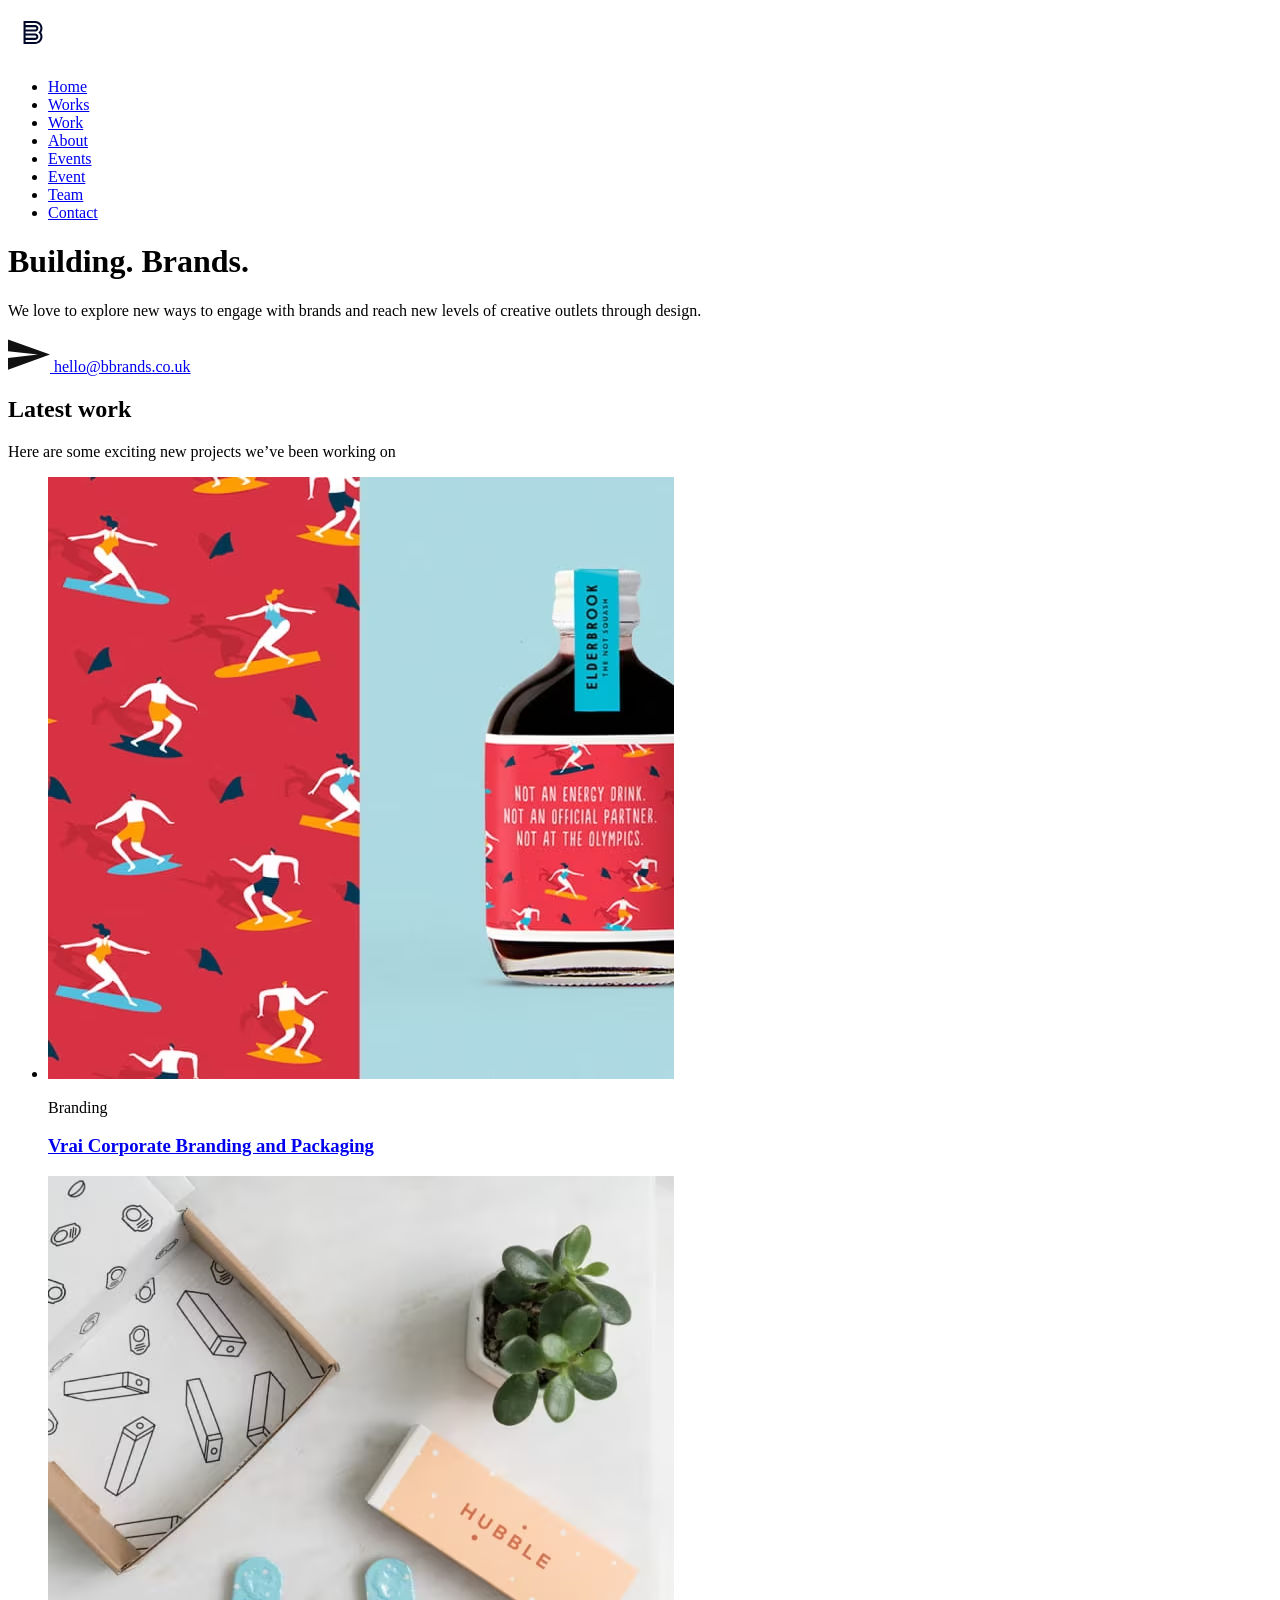
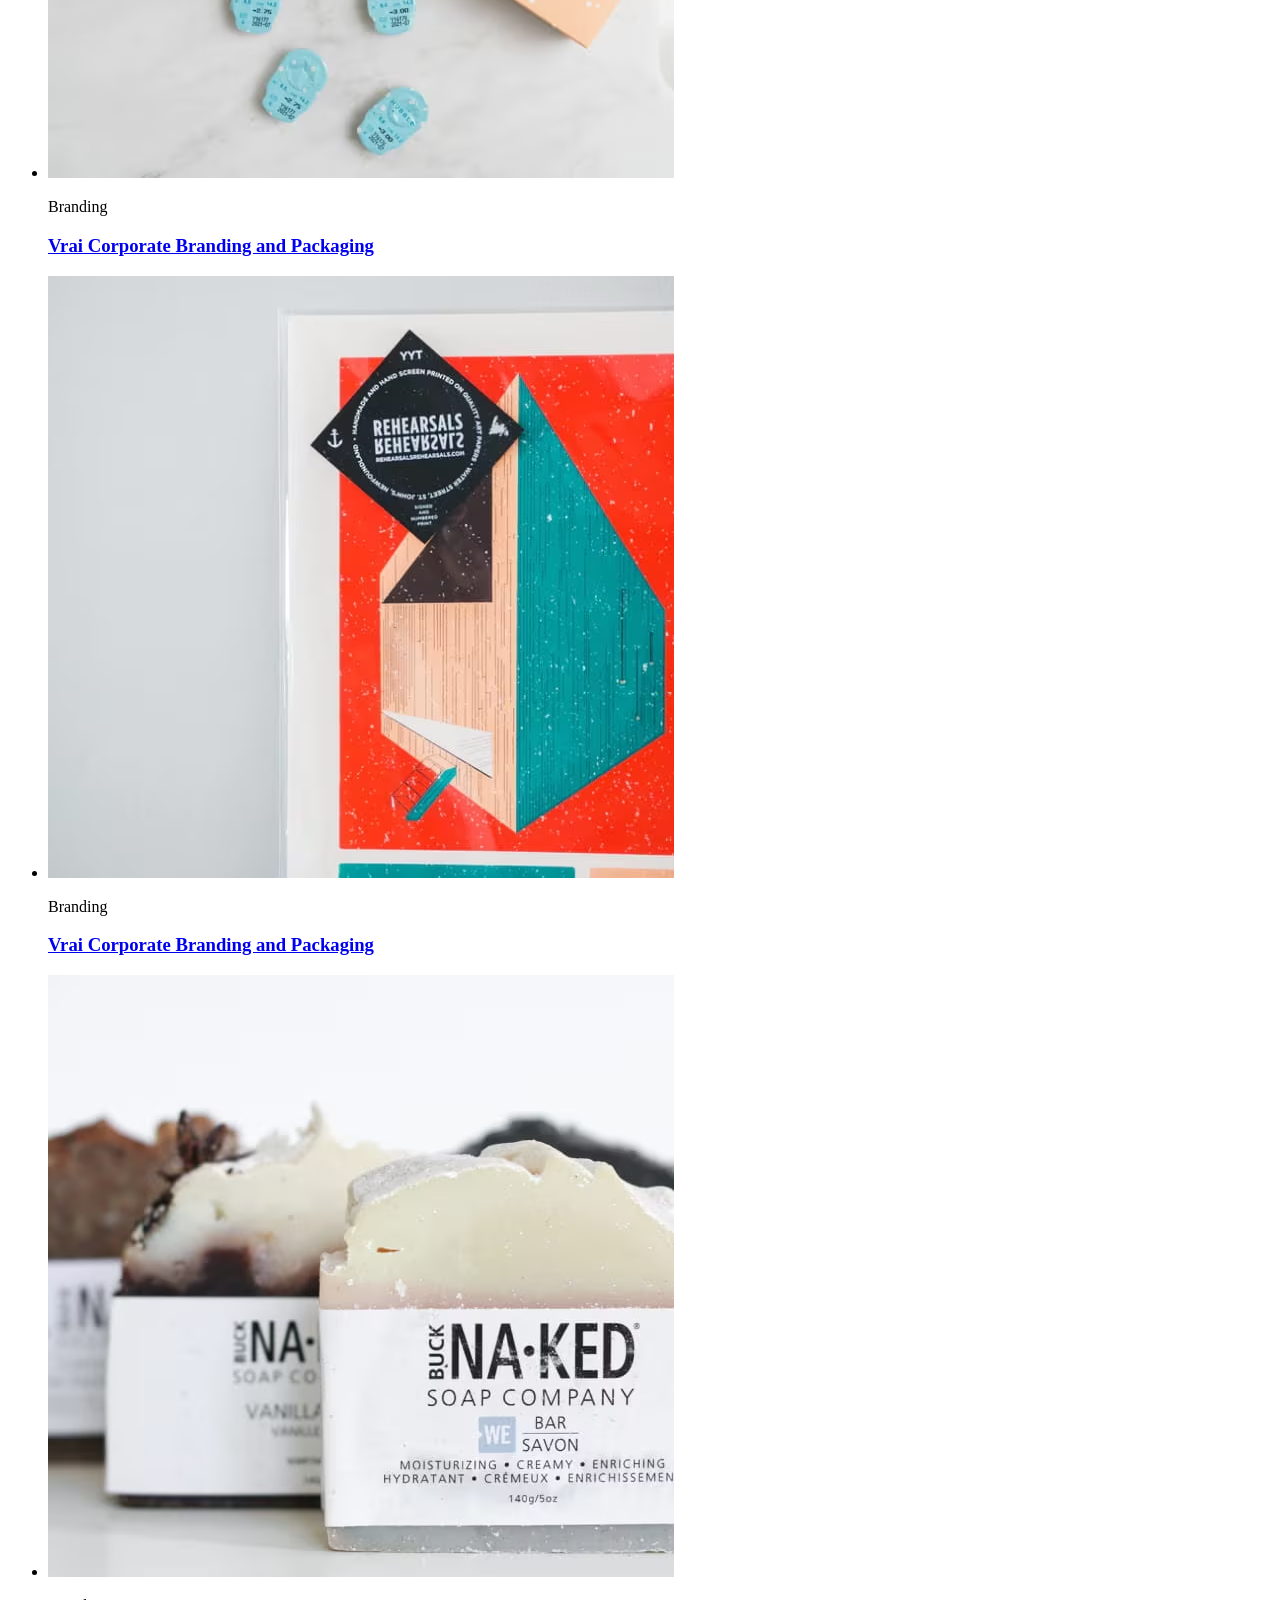
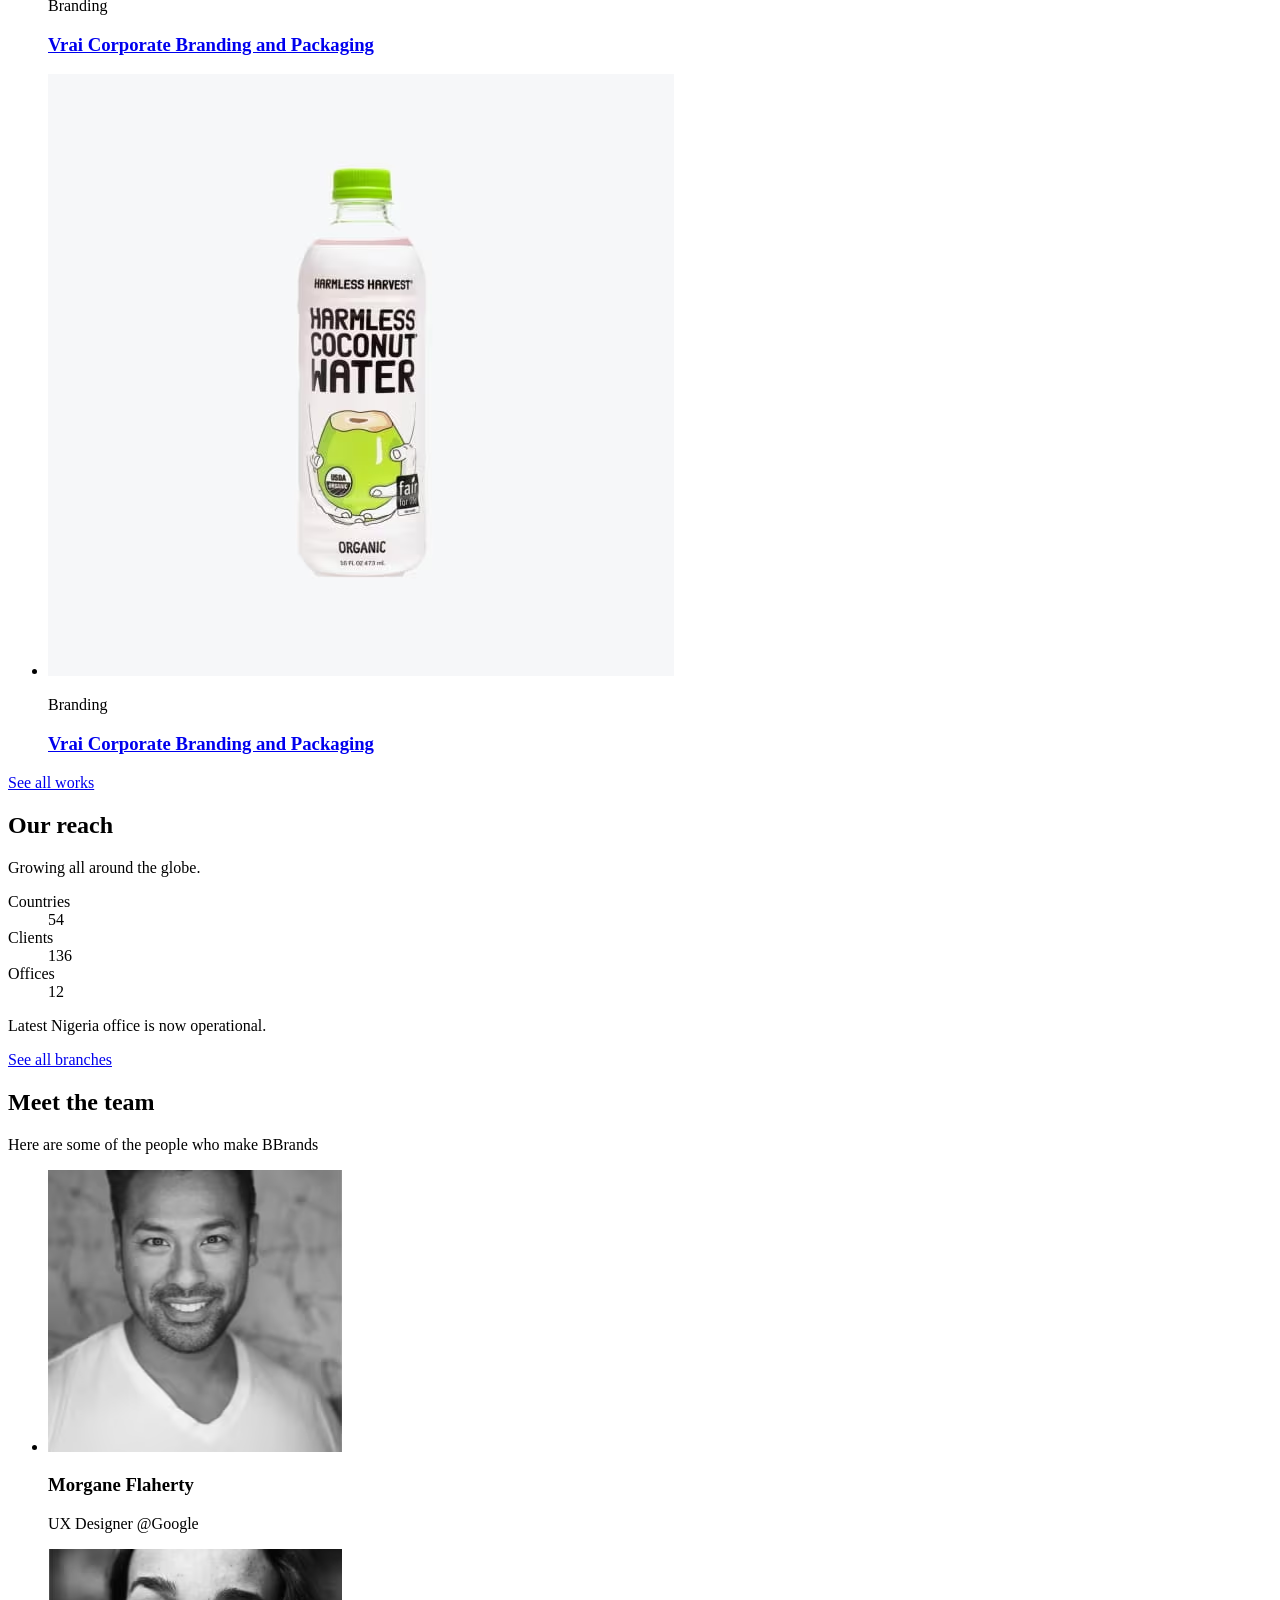
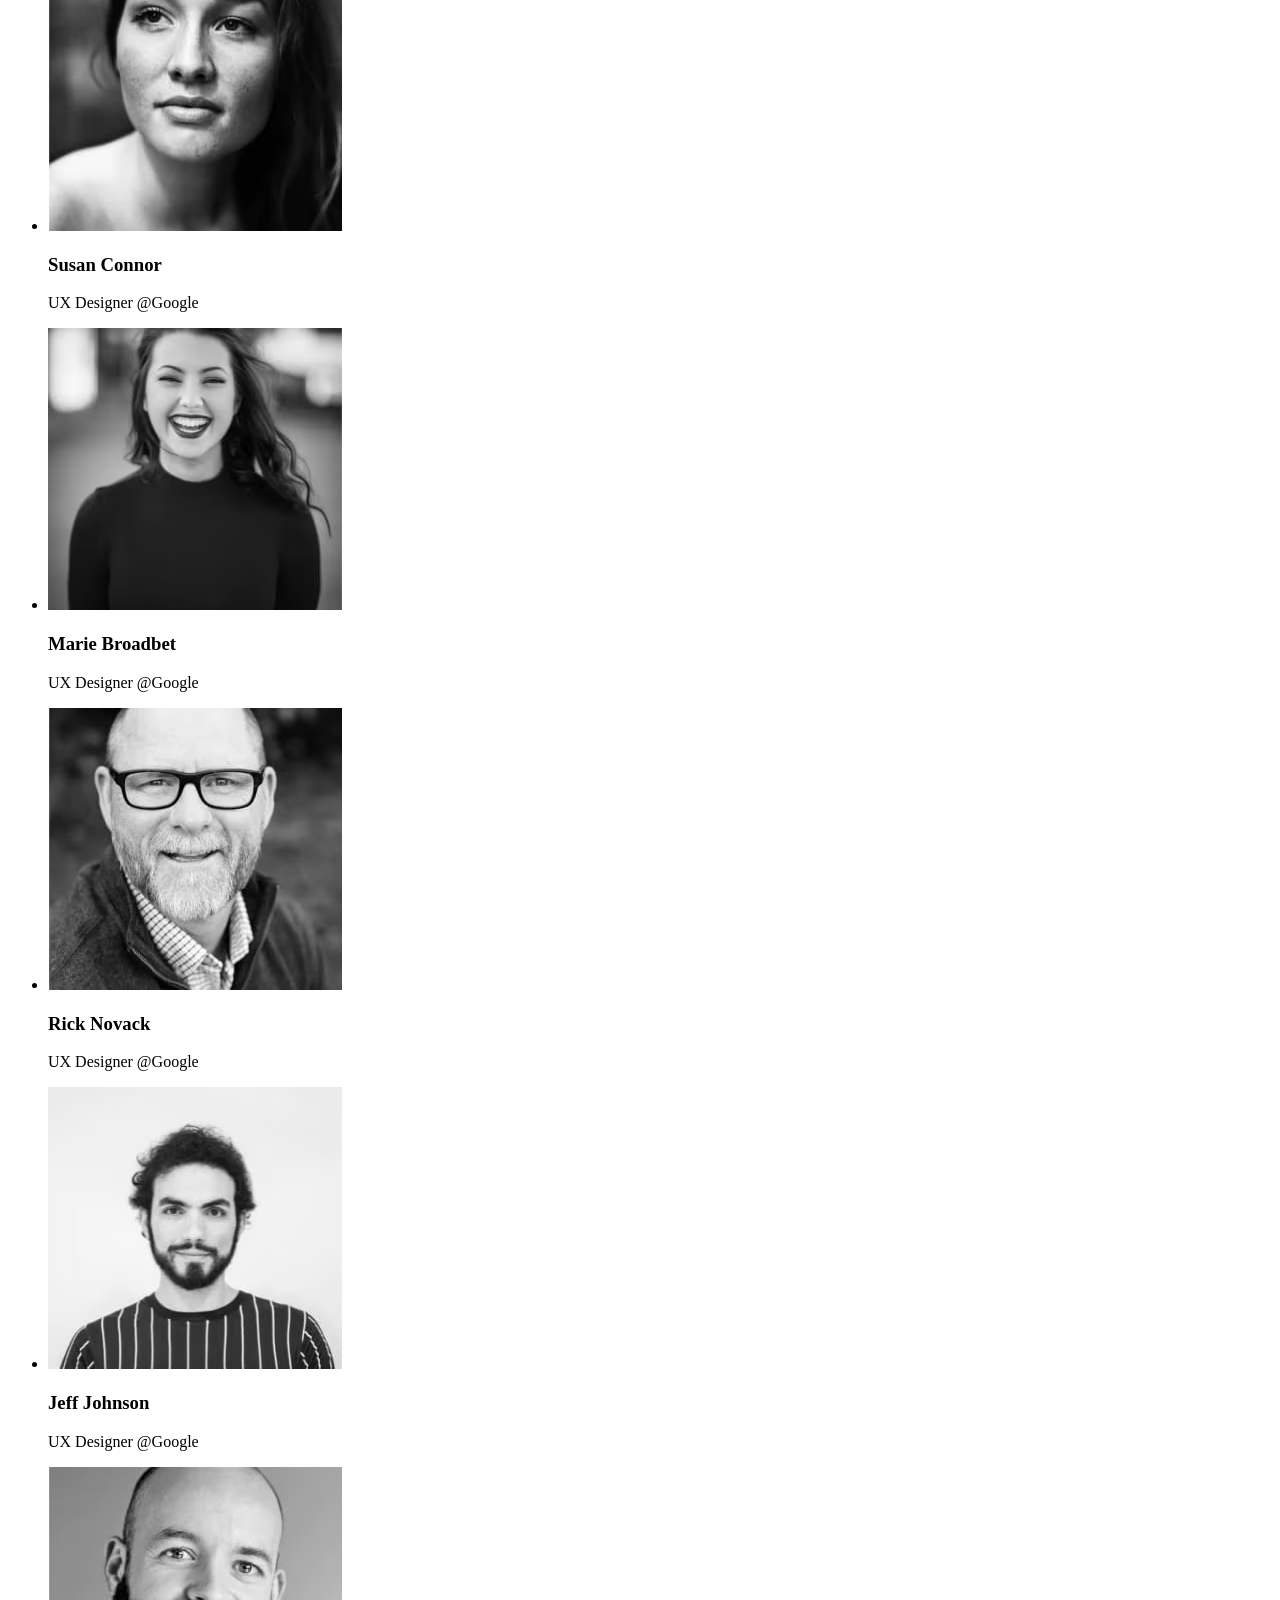
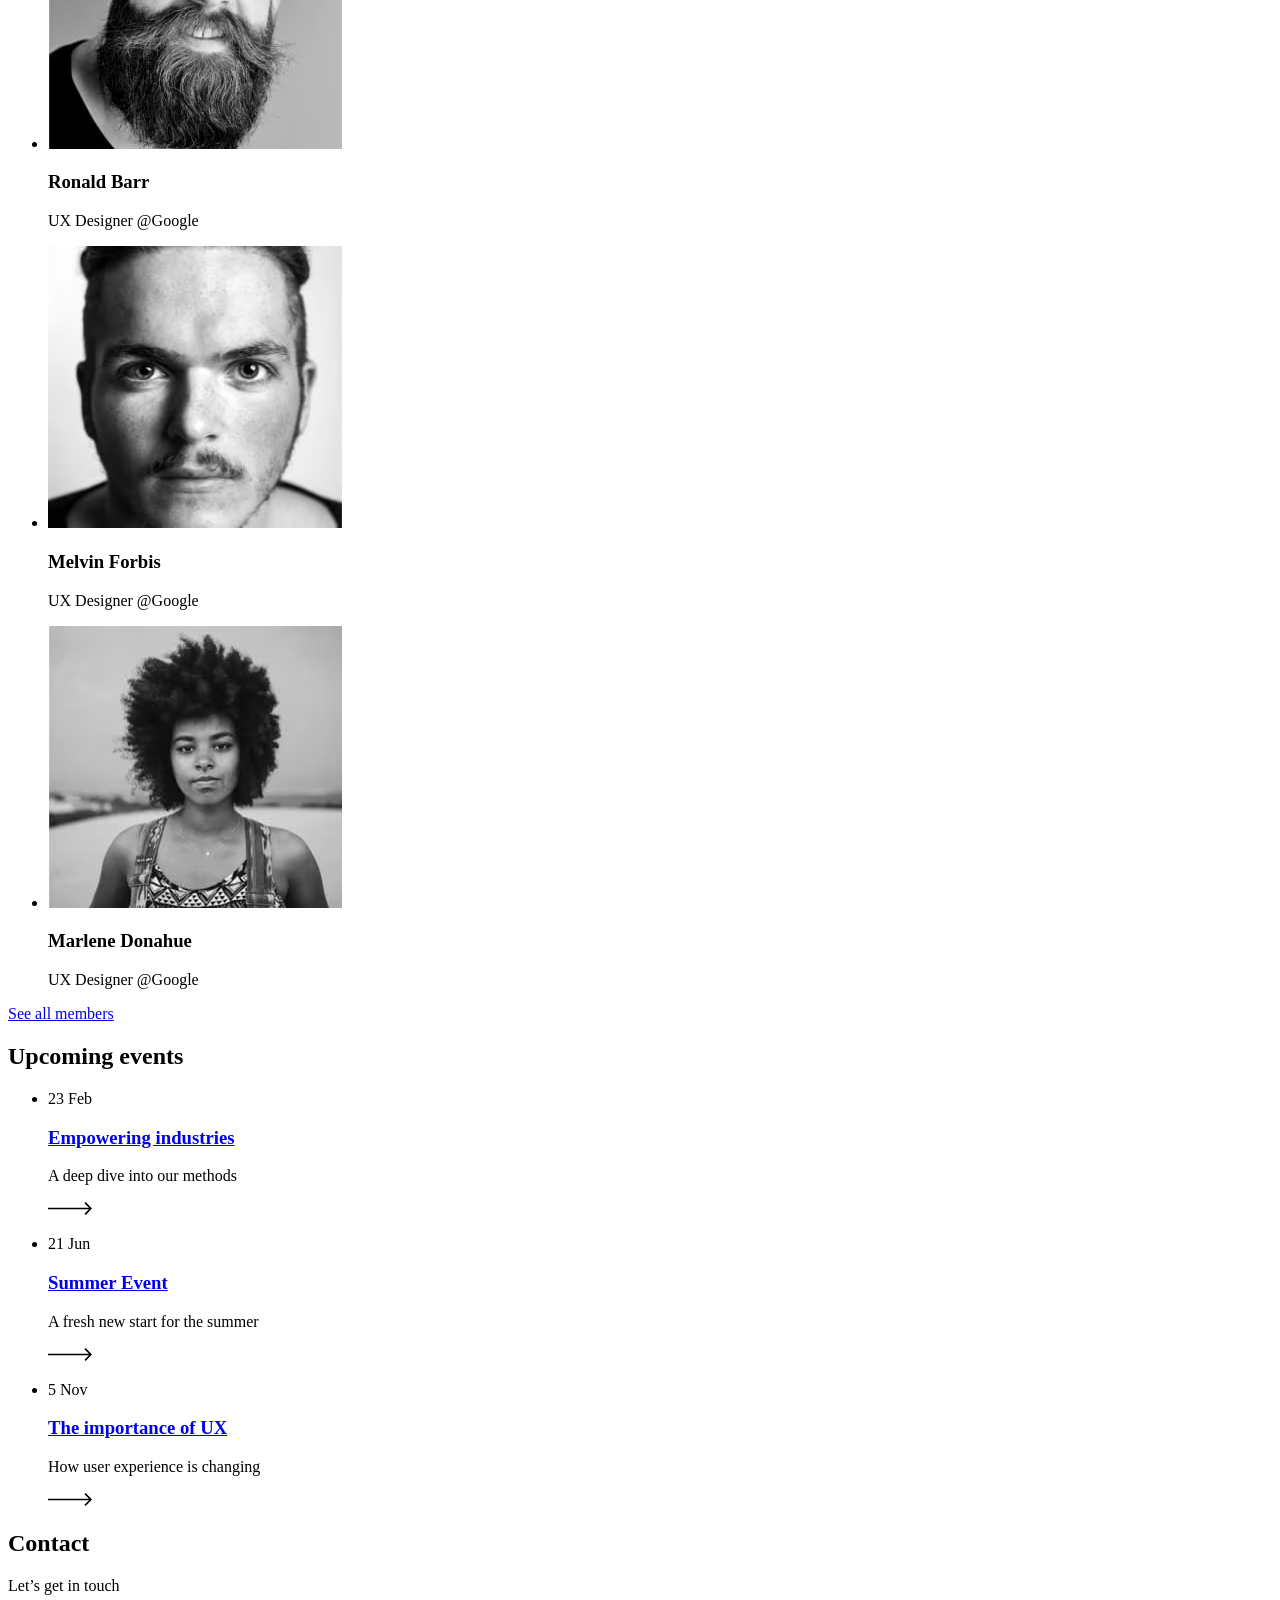
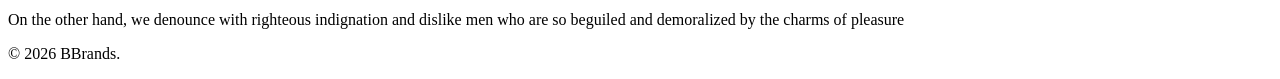
<file: index.html>
<!DOCTYPE html>
<html lang="en">
  <head>
    <meta charset="utf-8">
    <meta name="viewport" content="width=device-width, initial-scale=1">
    <title>BBrands Agency — Building brands</title>
    <meta name="description" content="BBrands is a creative agency that explores new ways to engage with brands through design.">

    <link rel="icon" href="assets/favicons/favicon.svg" type="image/svg+xml">
    <link rel="icon" href="assets/favicons/favicon-96x96.png" type="image/png" sizes="96x96">
    <link rel="apple-touch-icon" href="assets/favicons/apple-touch-icon.png">
    <link rel="manifest" href="assets/favicons/site.webmanifest">

    <link rel="stylesheet" href="css/style.css">
  </head>
  <body>
    <header>
      <a href="index.html"><img src="assets/icons/logo-black.svg" alt="BBrands — home page" width="50" height="50"></a>
      
      <nav aria-label="Main navigation">
        <ul>
          <li><a href="index.html">Home</a></li>
          <li><a href="works.html">Works</a></li>
          <li><a href="work.html">Work</a></li>
          <li><a href="about.html">About</a></li>
          <li><a href="events.html">Events</a></li>
          <li><a href="event.html">Event</a></li>
          <li><a href="team.html">Team</a></li>
          <li><a href="contact.html">Contact</a></li>
        </ul>
      </nav>
    </header>

    <main>
      <h1>Building. Brands.</h1>
      <p>
        We love to explore new ways to engage with brands and reach new
        levels of creative outlets through design.
      </p>
      <p>
        <a href="mailto:hello@bbrands.co.uk">
          <img src="assets/icons/send.svg" alt="" width="42" height="36">
          hello@bbrands.co.uk
        </a>
      </p>

      <section>
        <h2>Latest work</h2>
        <p>Here are some exciting new projects we’ve been working on</p>
        <ul>
          <li>
            <article>
              <img src="assets/img/work/work-01.avif" alt="Bottle labelled Elderbrook in front of a pattern of illustrated surfers on a red background" width="626" height="602">
              <p>Branding</p>
              <h3><a href="work.html">Vrai Corporate Branding and Packaging</a></h3>
            </article>
          </li>
          <li>
            <article>
              <img src="assets/img/work/work-02.avif" alt="Hubble box and packaging next to four blue contact lens cases" width="626" height="602">
              <p>Branding</p>
              <h3><a href="work.html">Vrai Corporate Branding and Packaging</a></h3>
            </article>
          </li>
          <li>
            <article>
              <img src="assets/img/work/work-03.avif" alt="Poster with teal and beige geometric shapes on a bright orange background" width="626" height="602">
              <p>Branding</p>
              <h3><a href="work.html">Vrai Corporate Branding and Packaging</a></h3>
            </article>
          </li>
          <li>
            <article>
              <img src="assets/img/work/work-04.avif" alt="Bar of Buck Naked vanilla chai soap with its paper label" width="626" height="602">
              <p>Branding</p>
              <h3><a href="work.html">Vrai Corporate Branding and Packaging</a></h3>
            </article>
          </li>
          <li>
            <article>
              <img src="assets/img/work/work-05.avif" alt="Bottle of Harmless Harvest organic coconut water with a green cap" width="626" height="602">
              <p>Branding</p>
              <h3><a href="work.html">Vrai Corporate Branding and Packaging</a></h3>
            </article>
          </li>
        </ul>
        <p><a href="works.html">See all works</a></p>
      </section>

      <section>
        <h2>Our reach</h2>
        <p>Growing all around the globe.</p>
        <dl>
          <dt>Countries</dt>
          <dd>54</dd>
          <dt>Clients</dt>
          <dd>136</dd>
          <dt>Offices</dt>
          <dd>12</dd>
        </dl>
        <p>Latest Nigeria office is now operational.</p>
        <p><a href="contact.html">See all branches</a></p>
      </section>

      <section>
        <h2>Meet the team</h2>
        <p>Here are some of the people who make BBrands</p>
        <ul>
          <li>
            <img src="assets/img/team/flaherty.avif" alt="" width="294" height="282">
            <h3>Morgane Flaherty</h3>
            <p>UX Designer @Google</p>
          </li>
          <li>
            <img src="assets/img/team/connor.avif" alt="" width="294" height="282">
            <h3>Susan Connor</h3>
            <p>UX Designer @Google</p>
          </li>
          <li>
            <img src="assets/img/team/broadbet.avif" alt="" width="294" height="282">
            <h3>Marie Broadbet</h3>
            <p>UX Designer @Google</p>
          </li>
          <li>
            <img src="assets/img/team/novack.avif" alt="" width="294" height="282">
            <h3>Rick Novack</h3>
            <p>UX Designer @Google</p>
          </li>
          <li>
            <img src="assets/img/team/johnson.avif" alt="" width="294" height="282">
            <h3>Jeff Johnson</h3>
            <p>UX Designer @Google</p>
          </li>
          <li>
            <img src="assets/img/team/barr.avif" alt="" width="294" height="282">
            <h3>Ronald Barr</h3>
            <p>UX Designer @Google</p>
          </li>
          <li>
            <img src="assets/img/team/forbis.avif" alt="" width="294" height="282">
            <h3>Melvin Forbis</h3>
            <p>UX Designer @Google</p>
          </li>
          <li>
            <img src="assets/img/team/donahue.avif" alt="" width="294" height="282">
            <h3>Marlene Donahue</h3>
            <p>UX Designer @Google</p>
          </li>
        </ul>
        <p><a href="team.html">See all members</a></p>
      </section>

      <section>
        <h2>Upcoming events</h2>
        <ul>
          <li>
            <article>
              <p><time datetime="2027-02-23">23 Feb</time></p>
              <h3><a href="event.html">Empowering industries</a></h3>
              <p>A deep dive into our methods</p>
              <img src="assets/icons/black-right-arrow.svg" alt="" width="44" height="13">
            </article>
          </li>
          <li>
            <article>
              <p><time datetime="2027-06-21">21 Jun</time></p>
              <h3><a href="event.html">Summer Event</a></h3>
              <p>A fresh new start for the summer</p>
              <img src="assets/icons/black-right-arrow.svg" alt="" width="44" height="13">
            </article>
          </li>
          <li>
            <article>
              <p><time datetime="2027-11-05">5 Nov</time></p>
              <h3><a href="event.html">The importance of UX</a></h3>
              <p>How user experience is changing</p>
              <img src="assets/icons/black-right-arrow.svg" alt="" width="44" height="13">
            </article>
          </li>
        </ul>
      </section>

      <section>
        <h2>Contact</h2>
        <p>Let’s get in touch</p>
        <p>
          On the other hand, we denounce with righteous indignation and dislike
          men who are so beguiled and demoralized by the charms of pleasure
        </p>
        <!-- Formulaire de contact : TP 3 -->
      </section>

    </main>

    <footer>
      <p>© 2026 BBrands.</p>
    </footer>
  </body>
</html>
</file>
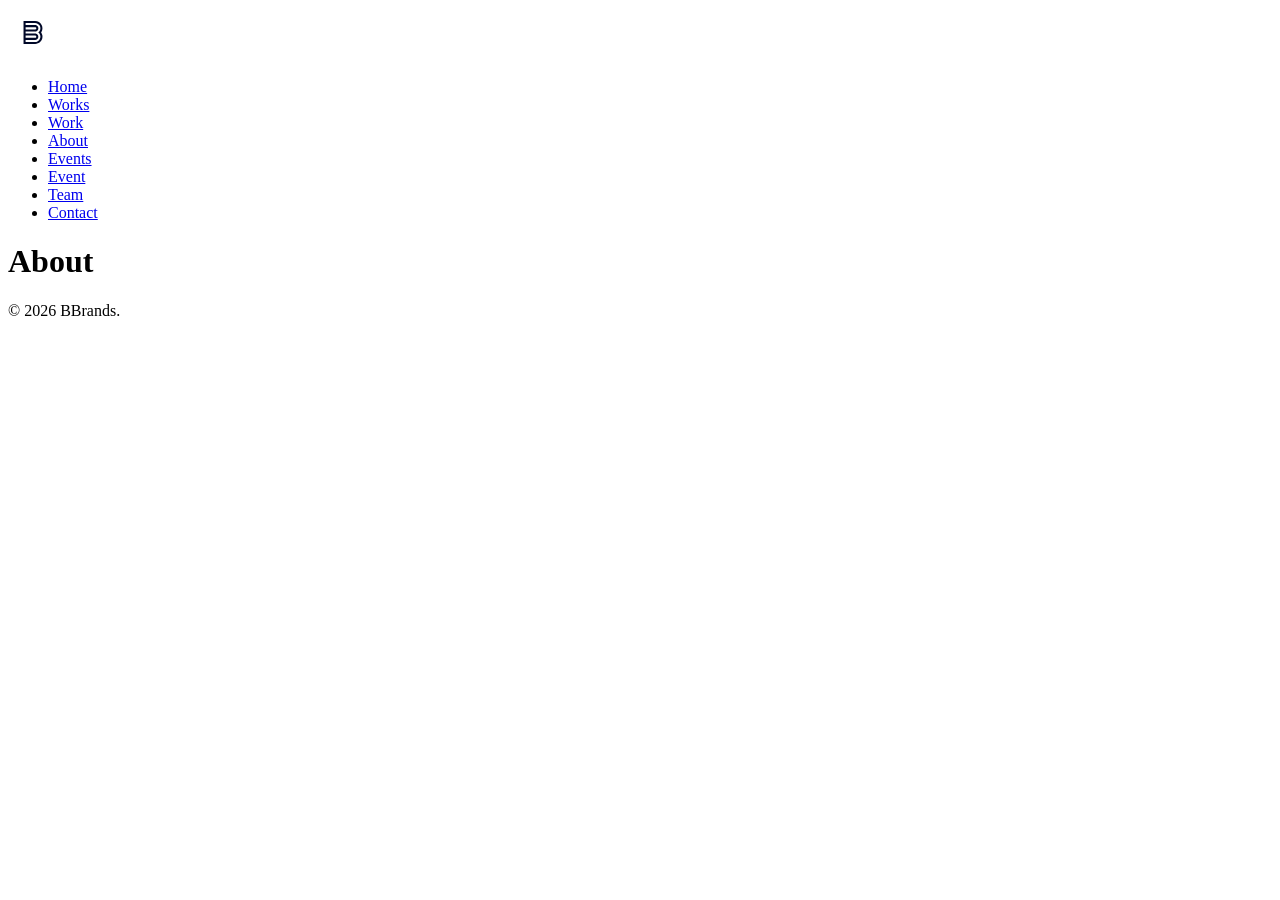
<file: about.html>
<!DOCTYPE html>
<html lang="en">
  <head>
    <meta charset="utf-8">
    <meta name="viewport" content="width=device-width, initial-scale=1">
    <title>About — BBrands Agency</title>
    <meta name="description" content="From a garage to twelve offices: the story of the BBrands design agency.">

    <link rel="icon" href="assets/favicons/favicon.svg" type="image/svg+xml">
    <link rel="icon" href="assets/favicons/favicon-96x96.png" type="image/png" sizes="96x96">
    <link rel="apple-touch-icon" href="assets/favicons/apple-touch-icon.png">
    <link rel="manifest" href="assets/favicons/site.webmanifest">

    <link rel="stylesheet" href="css/style.css">
  </head>
  <body>
    <header>
      <a href="index.html"><img src="assets/icons/logo-black.svg" alt="BBrands — home page" width="50" height="50"></a>
    <nav aria-label="Main navigation">
          <ul>
          <li><a href="index.html">Home</a></li>
          <li><a href="works.html">Works</a></li>
          <li><a href="work.html">Work</a></li>
          <li><a href="about.html">About</a></li>
          <li><a href="events.html">Events</a></li>
          <li><a href="event.html">Event</a></li>
          <li><a href="team.html">Team</a></li>
          <li><a href="contact.html">Contact</a></li>
        </ul>
      </nav>
    </header>

    <main>
      <h1>About</h1>
      <!-- Contenu : TP 2 et TP 3 -->
    </main>

    <footer>
      <p>© 2026 BBrands.</p>
    </footer>
  </body>
</html>
</file>
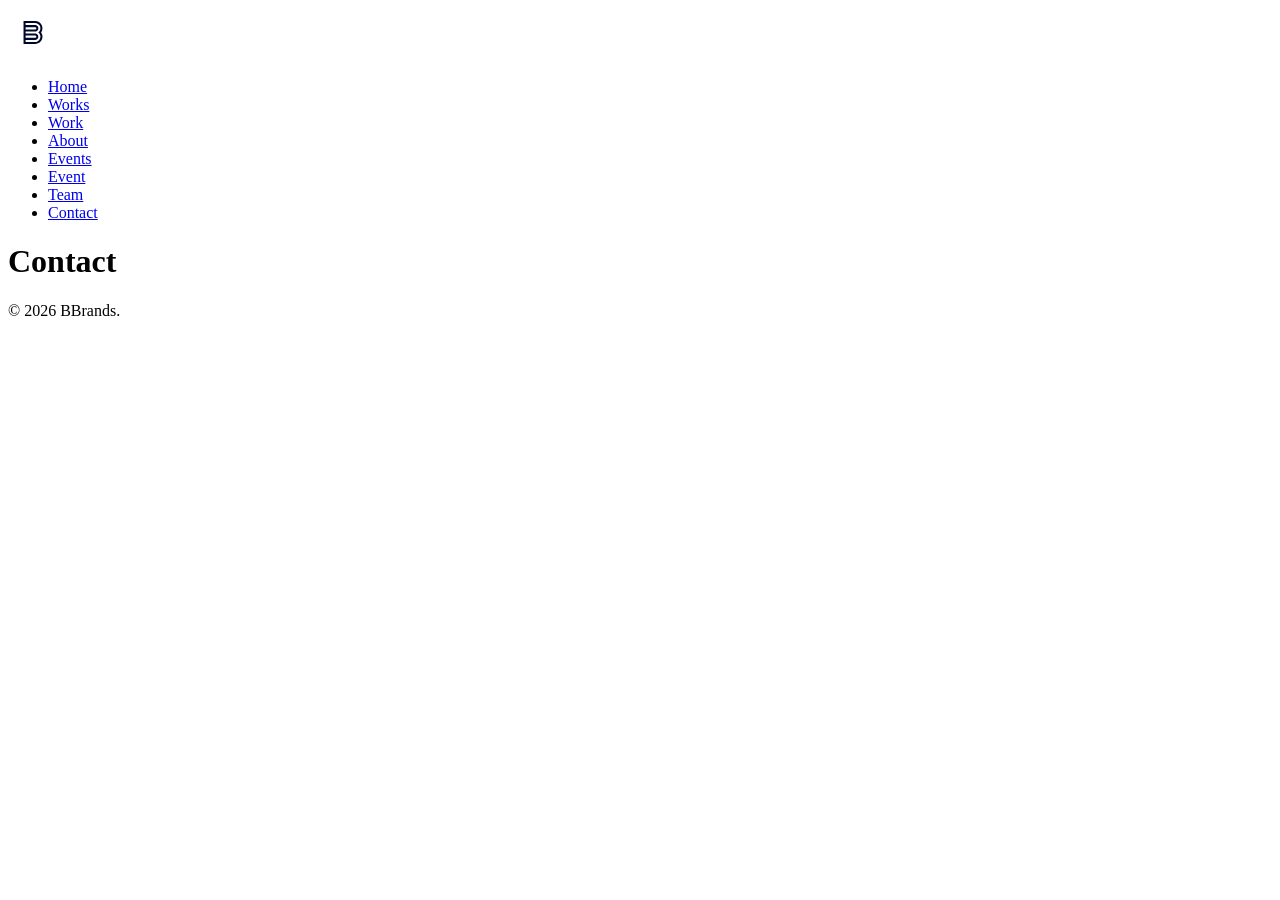
<file: contact.html>
<!DOCTYPE html>
<html lang="en">
  <head>
    <meta charset="utf-8">
    <meta name="viewport" content="width=device-width, initial-scale=1">
    <title>Contact — BBrands Agency</title>
    <meta name="description" content="Contact BBrands: addresses, phone number and contact form.">

    <link rel="icon" href="assets/favicons/favicon.svg" type="image/svg+xml">
    <link rel="icon" href="assets/favicons/favicon-96x96.png" type="image/png" sizes="96x96">
    <link rel="apple-touch-icon" href="assets/favicons/apple-touch-icon.png">
    <link rel="manifest" href="assets/favicons/site.webmanifest">

    <link rel="stylesheet" href="css/style.css">
  </head>
  <body>
    <header>
      <a href="index.html"><img src="assets/icons/logo-black.svg" alt="BBrands — home page" width="50" height="50"></a>
    <nav aria-label="Main navigation">
          <ul>
          <li><a href="index.html">Home</a></li>
          <li><a href="works.html">Works</a></li>
          <li><a href="work.html">Work</a></li>
          <li><a href="about.html">About</a></li>
          <li><a href="events.html">Events</a></li>
          <li><a href="event.html">Event</a></li>
          <li><a href="team.html">Team</a></li>
          <li><a href="contact.html">Contact</a></li>
        </ul>
      </nav>
    </header>

    <main>
      <h1>Contact</h1>
      <!-- Contenu : TP 2 et TP 3 -->
    </main>

    <footer>
      <p>© 2026 BBrands.</p>
    </footer>
  </body>
</html>
</file>
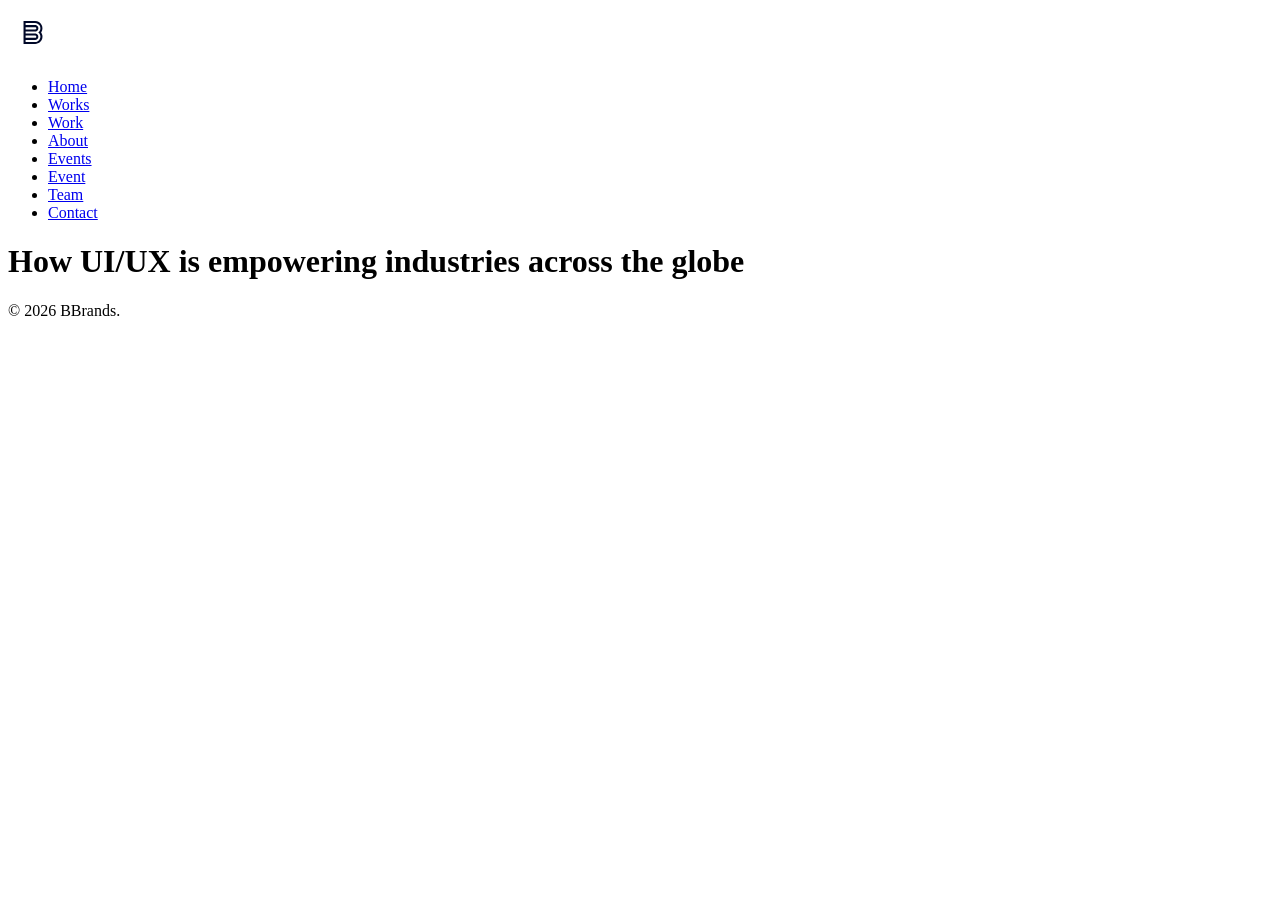
<file: event.html>
<!DOCTYPE html>
<html lang="en">
  <head>
    <meta charset="utf-8">
    <meta name="viewport" content="width=device-width, initial-scale=1">
    <title>How UI/UX is empowering industries — BBrands Agency</title>
    <meta name="description" content="Join BBrands in London for a talk on how UI/UX is empowering industries across the globe.">

    <link rel="icon" href="assets/favicons/favicon.svg" type="image/svg+xml">
    <link rel="icon" href="assets/favicons/favicon-96x96.png" type="image/png" sizes="96x96">
    <link rel="apple-touch-icon" href="assets/favicons/apple-touch-icon.png">
    <link rel="manifest" href="assets/favicons/site.webmanifest">

    <link rel="stylesheet" href="css/style.css">
  </head>
  <body>
    <header>
      <a href="index.html"><img src="assets/icons/logo-black.svg" alt="BBrands — home page" width="50" height="50"></a>
      <nav aria-label="Main navigation">
        <ul>
          <li><a href="index.html">Home</a></li>
          <li><a href="works.html">Works</a></li>
          <li><a href="work.html">Work</a></li>
          <li><a href="about.html">About</a></li>
          <li><a href="events.html">Events</a></li>
          <li><a href="event.html">Event</a></li>
          <li><a href="team.html">Team</a></li>
          <li><a href="contact.html">Contact</a></li>
        </ul>
      </nav>
    </header>

    <main>
      <h1>How UI/UX is empowering industries across the globe</h1>
      <!-- Contenu : TP 2 et TP 3 -->
    </main>

    <footer>
      <p>© 2026 BBrands.</p>
    </footer>
  </body>
</html>
</file>
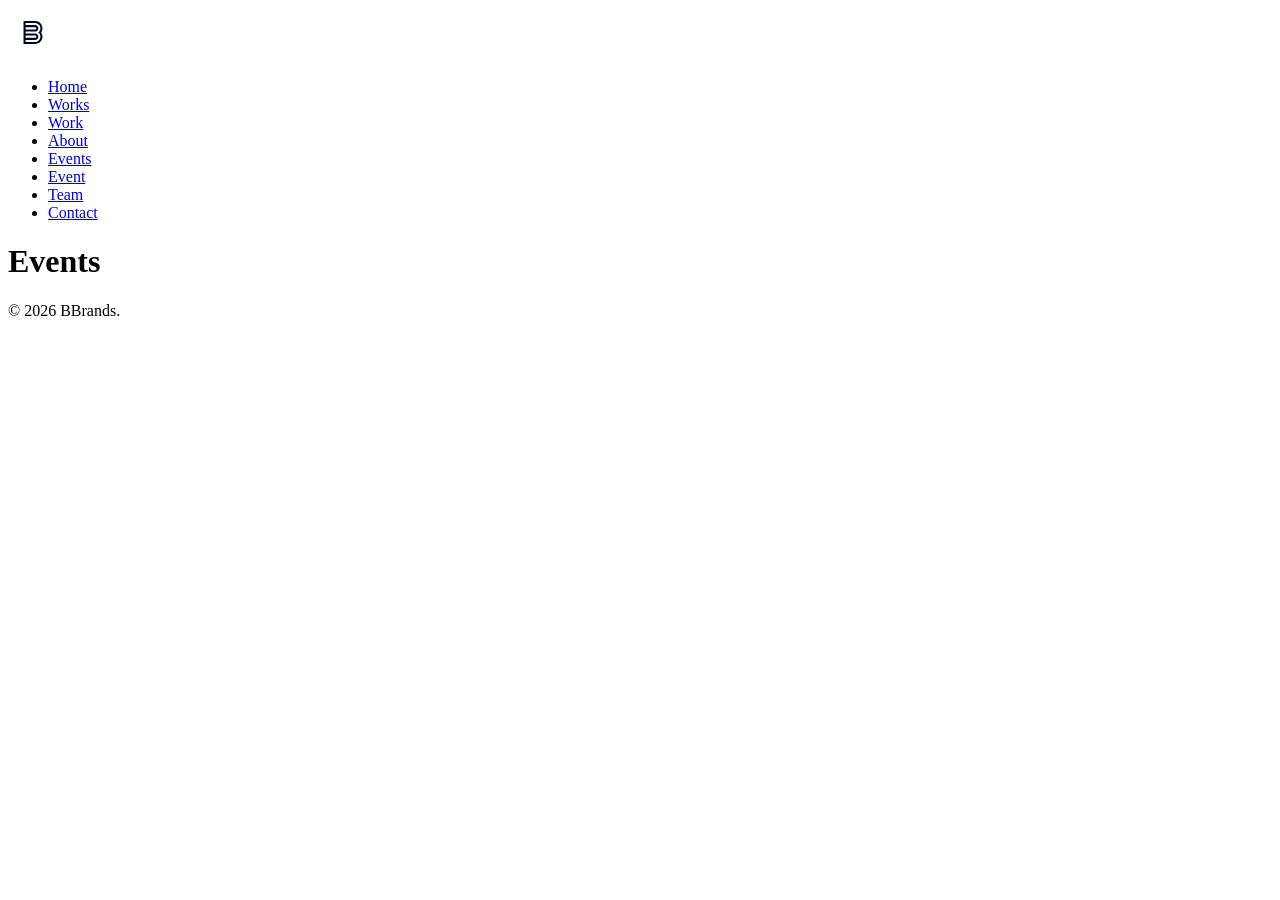
<file: events.html>
<!DOCTYPE html>
<html lang="en">
  <head>
    <meta charset="utf-8">
    <meta name="viewport" content="width=device-width, initial-scale=1">
    <title>Events — BBrands Agency</title>
    <meta name="description" content="Talks, meetups and workshops organised by BBrands.">

    <link rel="icon" href="assets/favicons/favicon.svg" type="image/svg+xml">
    <link rel="icon" href="assets/favicons/favicon-96x96.png" type="image/png" sizes="96x96">
    <link rel="apple-touch-icon" href="assets/favicons/apple-touch-icon.png">
    <link rel="manifest" href="assets/favicons/site.webmanifest">

    <link rel="stylesheet" href="css/style.css">
  </head>
  <body>
    <header>
      <a href="index.html"><img src="assets/icons/logo-black.svg" alt="BBrands — home page" width="50" height="50"></a>
      <nav aria-label="Main navigation">
     <ul>
          <li><a href="index.html">Home</a></li>
          <li><a href="works.html">Works</a></li>
          <li><a href="work.html">Work</a></li>
          <li><a href="about.html">About</a></li>
          <li><a href="events.html">Events</a></li>
          <li><a href="event.html">Event</a></li>
          <li><a href="team.html">Team</a></li>
          <li><a href="contact.html">Contact</a></li>
        </ul>
      </nav>
    </header>

    <main>
      <h1>Events</h1>
      <!-- Contenu : TP 2 et TP 3 -->
    </main>

    <footer>
      <p>© 2026 BBrands.</p>
    </footer>
  </body>
</html>
</file>
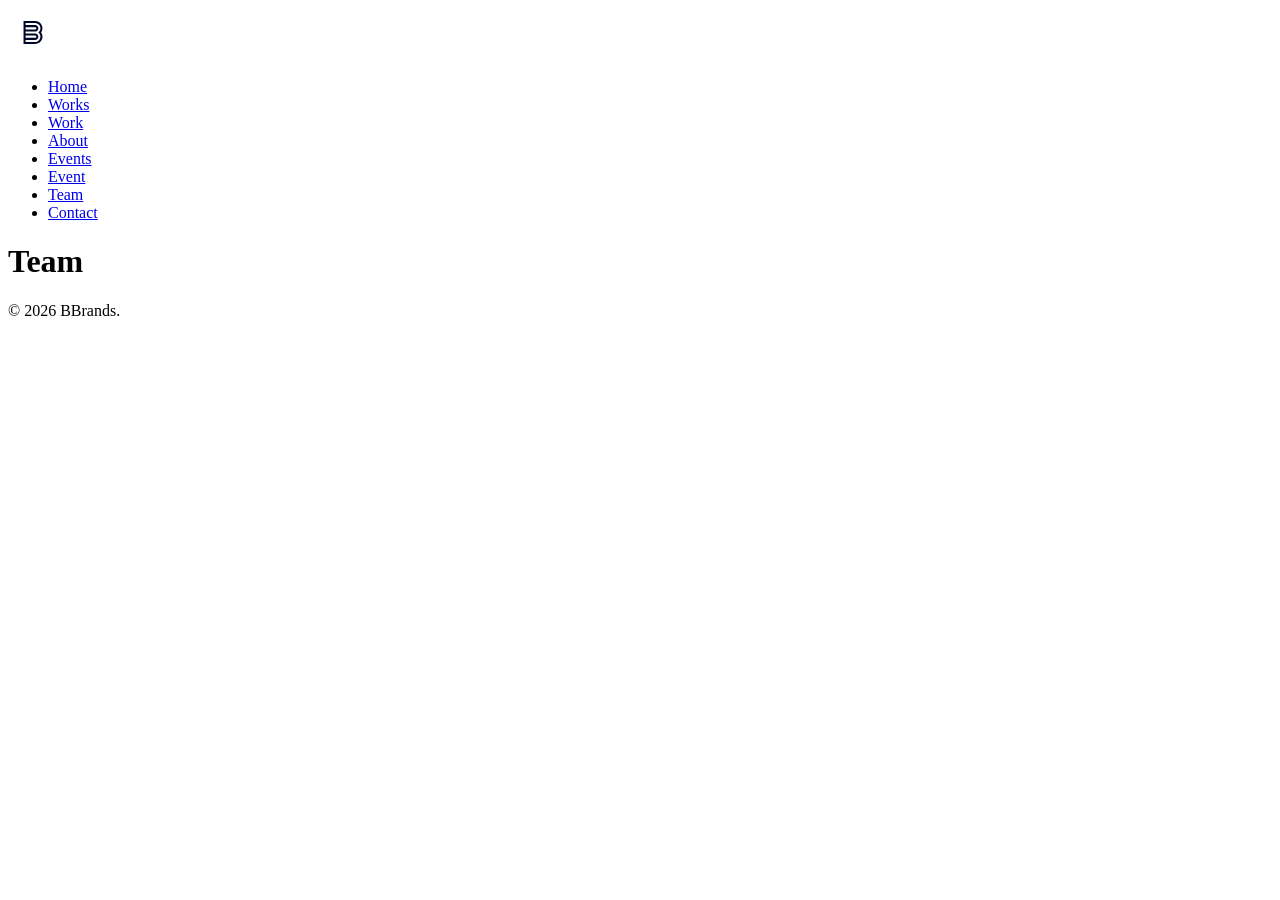
<file: team.html>
<!DOCTYPE html>
<html lang="en">
  <head>
    <meta charset="utf-8">
    <meta name="viewport" content="width=device-width, initial-scale=1">
    <title>Team — BBrands Agency</title>
    <meta name="description" content="Meet the designers, strategists and developers of BBrands.">

    <link rel="icon" href="assets/favicons/favicon.svg" type="image/svg+xml">
    <link rel="icon" href="assets/favicons/favicon-96x96.png" type="image/png" sizes="96x96">
    <link rel="apple-touch-icon" href="assets/favicons/apple-touch-icon.png">
    <link rel="manifest" href="assets/favicons/site.webmanifest">

    <link rel="stylesheet" href="css/style.css">
  </head>
  <body>
    <header>
      <a href="index.html"><img src="assets/icons/logo-black.svg" alt="BBrands — home page" width="50" height="50"></a>
      <nav aria-label="Main navigation">
          <ul>
          <li><a href="index.html">Home</a></li>
          <li><a href="works.html">Works</a></li>
          <li><a href="work.html">Work</a></li>
          <li><a href="about.html">About</a></li>
          <li><a href="events.html">Events</a></li>
          <li><a href="event.html">Event</a></li>
          <li><a href="team.html">Team</a></li>
          <li><a href="contact.html">Contact</a></li>
        </ul>
      </nav>
    </header>

    <main>
      <h1>Team</h1>
      <!-- Contenu : TP 2 et TP 3 -->
    </main>

    <footer>
      <p>© 2026 BBrands.</p>
    </footer>
  </body>
</html>
</file>
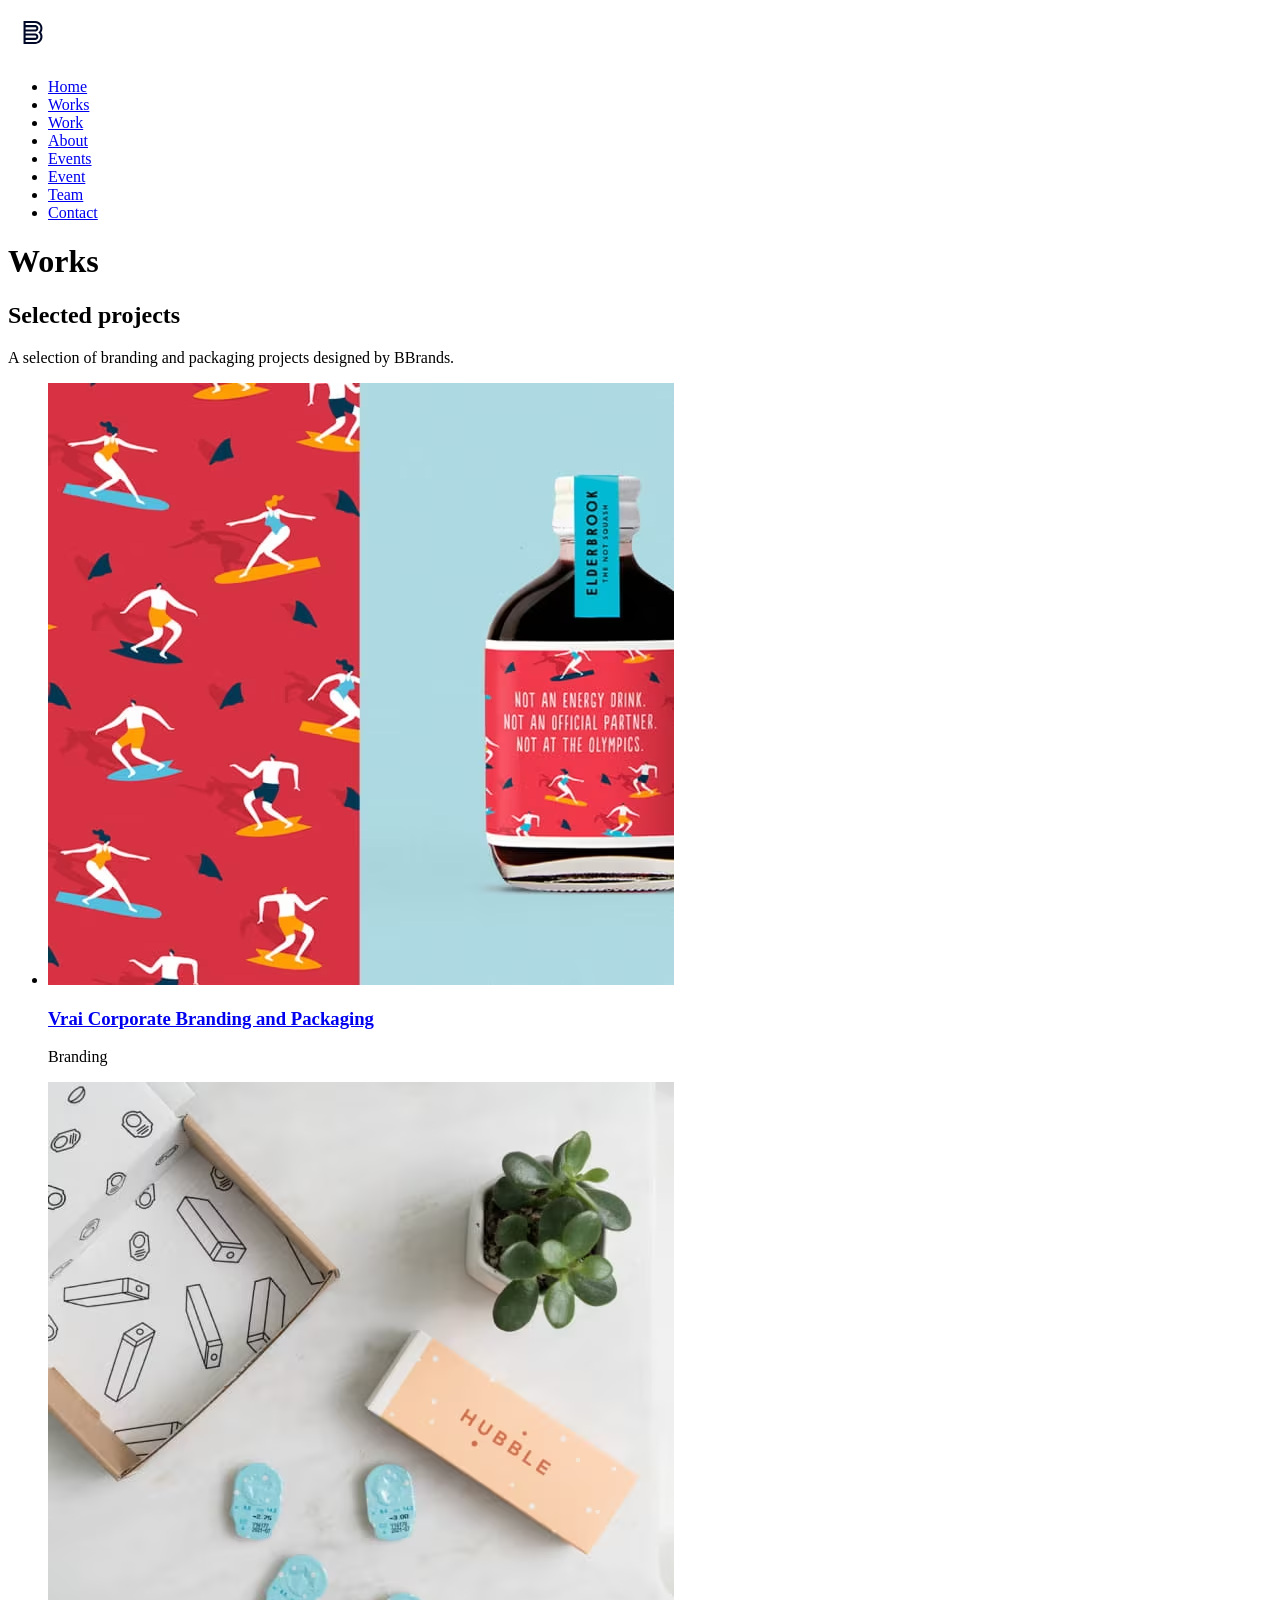
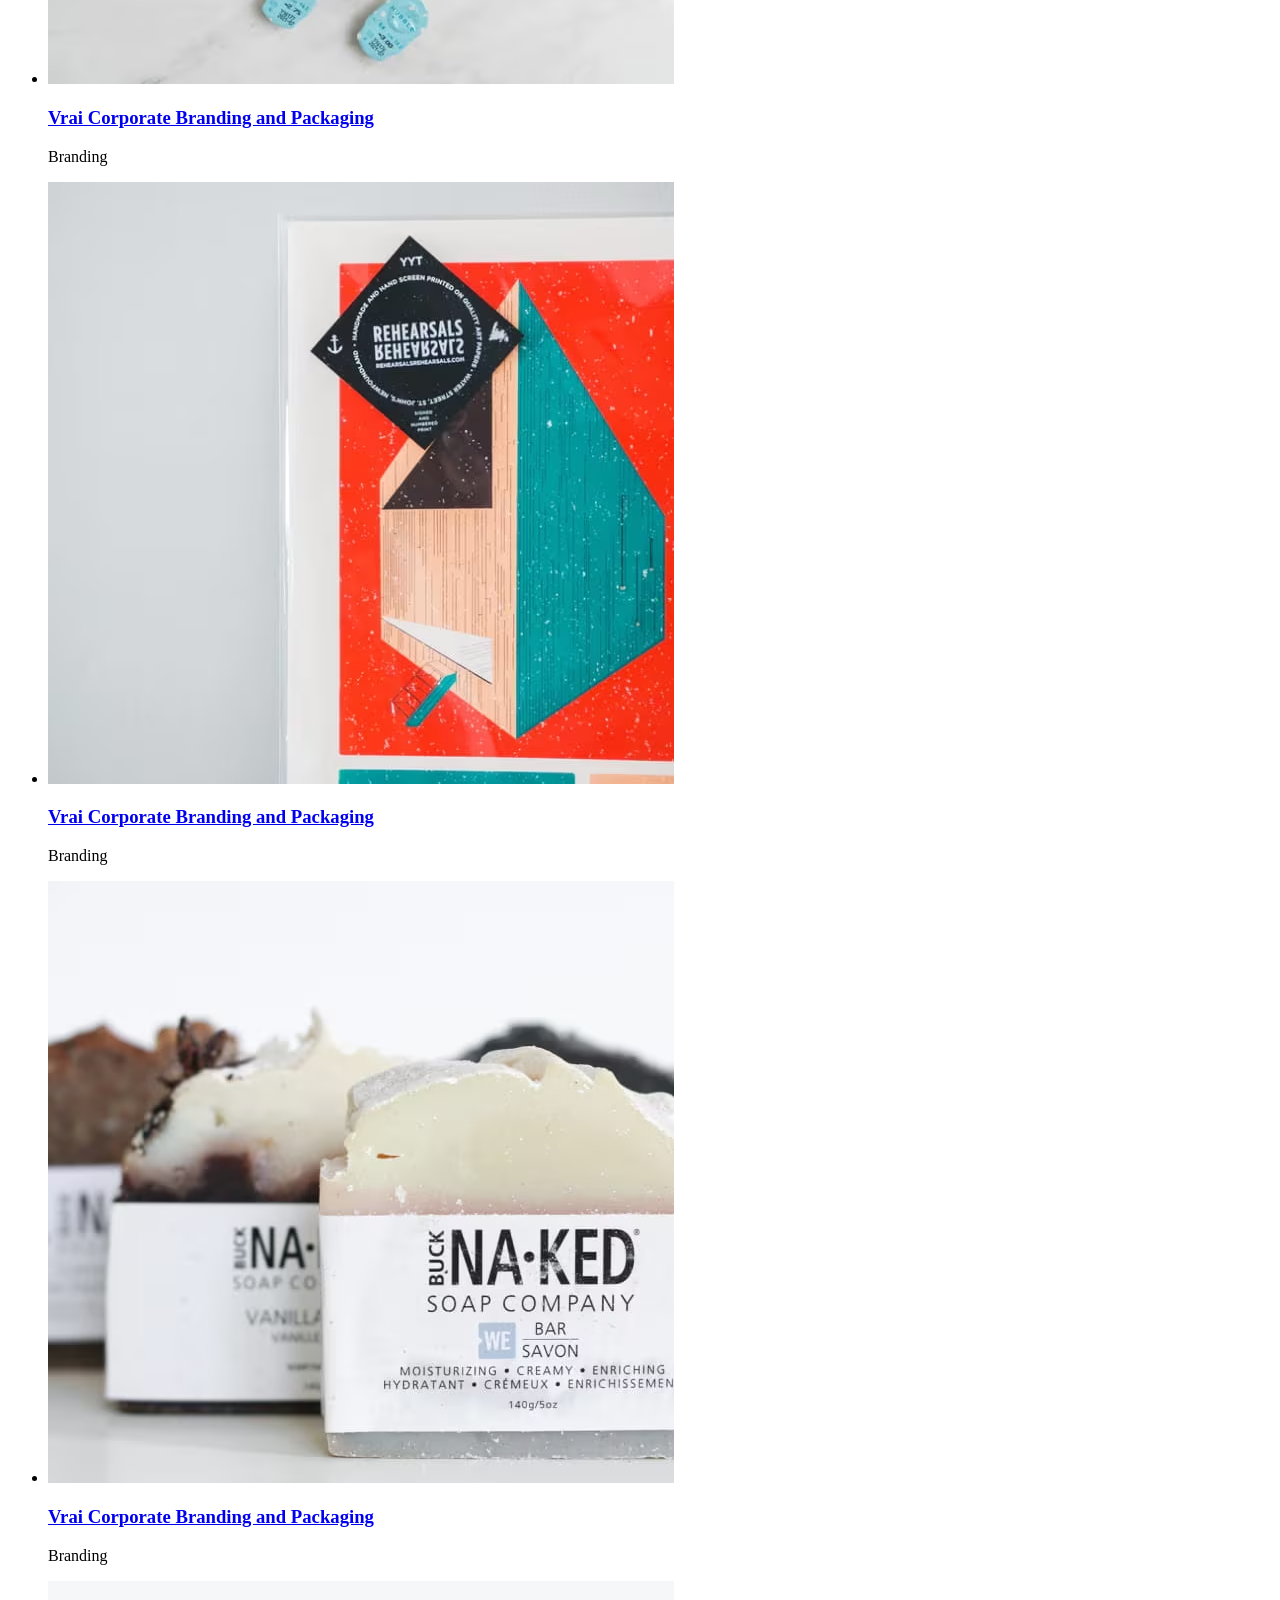
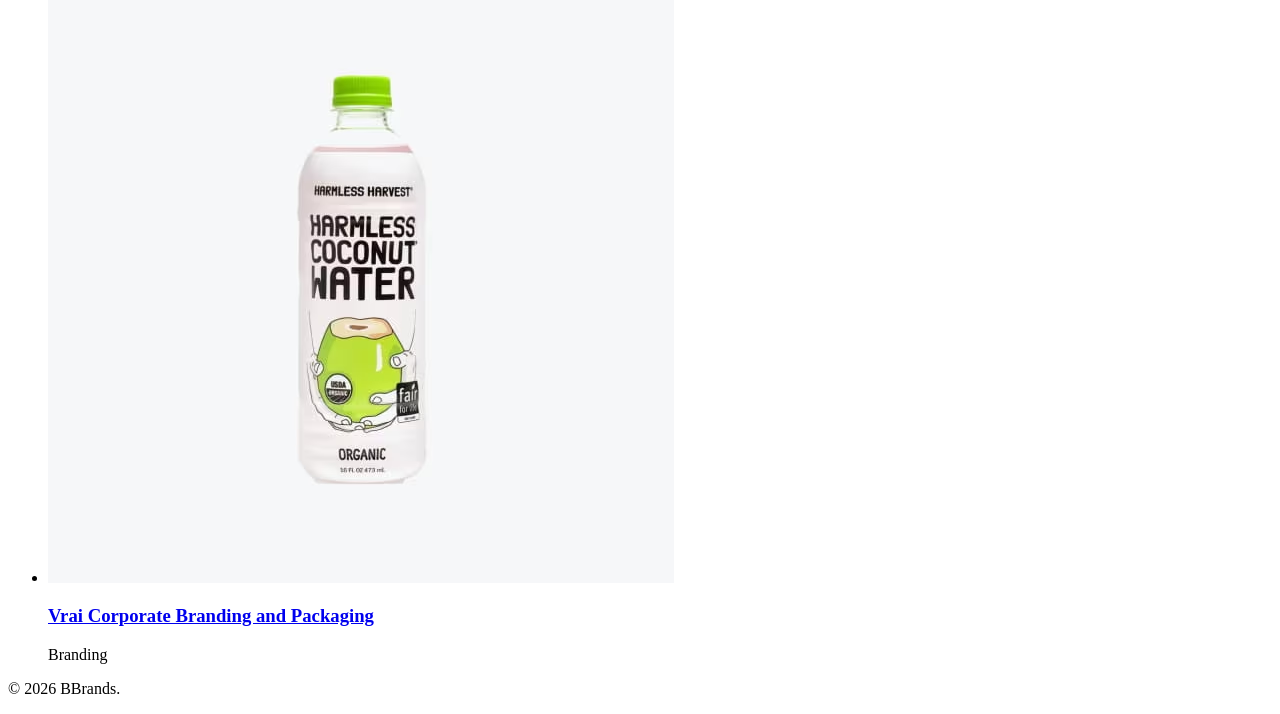
<file: works.html>
<!DOCTYPE html>
<html lang="en">
  <head>
    <meta charset="utf-8">
    <meta name="viewport" content="width=device-width, initial-scale=1">
    <title>Works — BBrands Agency</title>
    <meta name="description" content="A selection of branding and packaging projects designed by BBrands.">

    <link rel="icon" href="assets/favicons/favicon.svg" type="image/svg+xml">
    <link rel="icon" href="assets/favicons/favicon-96x96.png" type="image/png" sizes="96x96">
    <link rel="apple-touch-icon" href="assets/favicons/apple-touch-icon.png">
    <link rel="manifest" href="assets/favicons/site.webmanifest">

    <link rel="stylesheet" href="css/style.css">
  </head>
  <body>
    <header>
      <a href="index.html"><img src="assets/icons/logo-black.svg" alt="BBrands — home page" width="50" height="50"></a>
      <nav aria-label="Main navigation">
        <ul>
          <li><a href="index.html">Home</a></li>
          <li><a href="works.html">Works</a></li>
          <li><a href="work.html">Work</a></li>
          <li><a href="about.html">About</a></li>
          <li><a href="events.html">Events</a></li>
          <li><a href="event.html">Event</a></li>
          <li><a href="team.html">Team</a></li>
          <li><a href="contact.html">Contact</a></li>
        </ul>
      </nav>
    </header>

    <main>
      <h1>Works</h1>
      <section>
        <h2>Selected projects</h2>
        <p>A selection of branding and packaging projects designed by BBrands.</p>
        <ul>
          <li>
            <article>
              <a href="work.html">
                <img src="assets/img/work/work-01.avif" alt="Bottle labelled Elderbrook in front of a pattern of illustrated surfers on a red background" width="626" height="602">
                <h3>Vrai Corporate Branding and Packaging</h3>
              </a>
              <p>Branding</p>
            </article>
          </li>
          <li>
            <article>
              <a href="work.html">
                <img src="assets/img/work/work-02.avif" alt="Hubble box and packaging next to four blue contact lens cases" width="626" height="602">
                <h3>Vrai Corporate Branding and Packaging</h3>
              </a>
              <p>Branding</p>
            </article>
          </li>
          <li>
            <article>
              <a href="work.html">
                <img src="assets/img/work/work-03.avif" alt="Poster with teal and beige geometric shapes on a bright orange background" width="626" height="602">
                <h3>Vrai Corporate Branding and Packaging</h3>
              </a>
              <p>Branding</p>
            </article>
          </li>
          <li>
            <article>
              <a href="work.html">
                <img src="assets/img/work/work-04.avif" alt="Bar of Buck Naked vanilla chai soap with its paper label" width="626" height="602">
                <h3>Vrai Corporate Branding and Packaging</h3>
              </a>
              <p>Branding</p>
            </article>
          </li>
          <li>
            <article>
              <a href="work.html">
                <img src="assets/img/work/work-05.avif" alt="Bottle of Harmless Harvest organic coconut water with a green cap" width="626" height="602">
                <h3>Vrai Corporate Branding and Packaging</h3>
              </a>
              <p>Branding</p>
            </article>
          </li>
        </ul>
      </section>
    </main>

    <footer>
      <p>© 2026 BBrands.</p>
    </footer>
  </body>
</html>
</file>
<file: css/style.css>
/* Feuille de style du site — reliée à toutes les pages, encore vide.
   Elle se remplit à partir du TP 4. */
</file>
